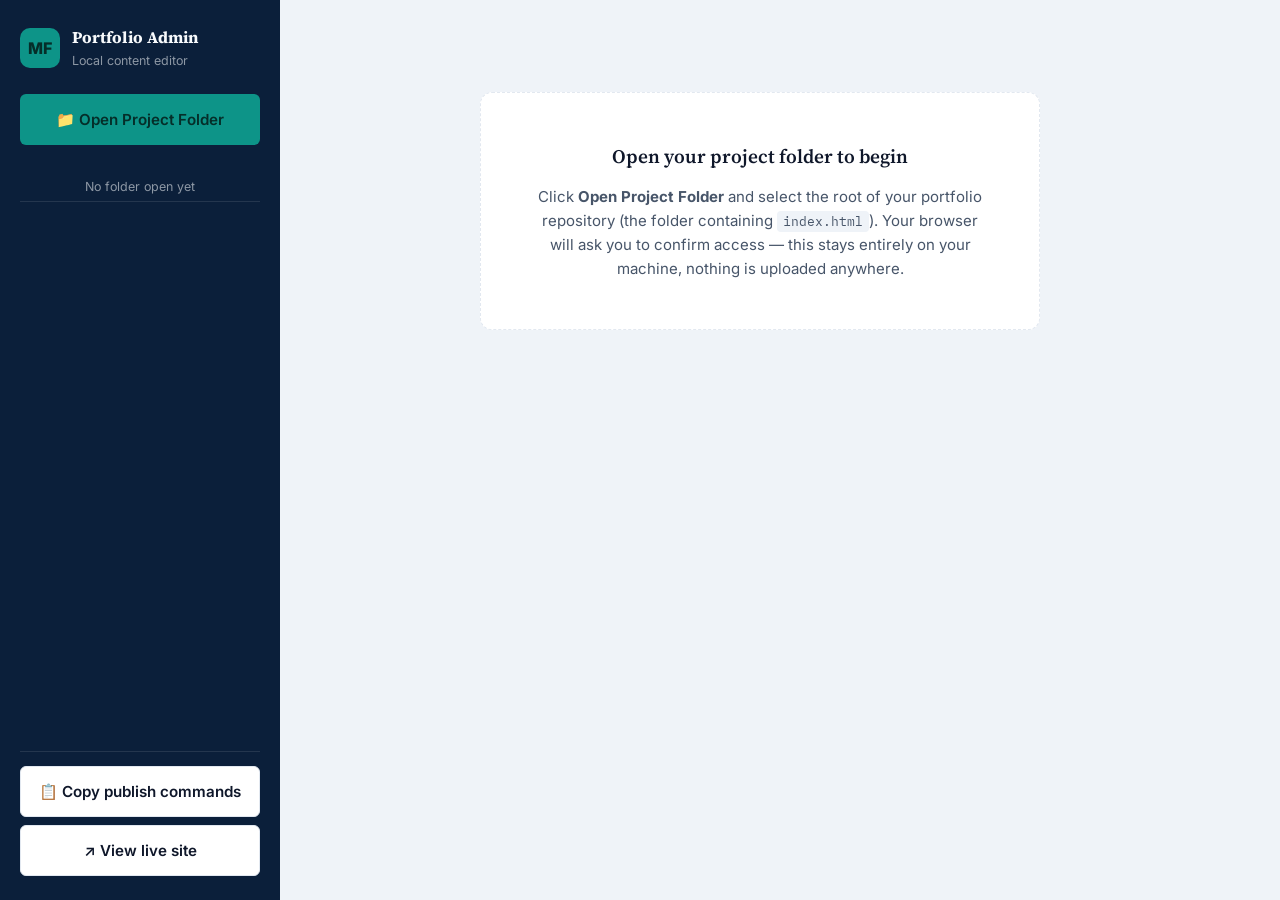
<file: admin/index.html>
<!DOCTYPE html>
<html lang="en">
<head>
<meta charset="UTF-8">
<meta name="viewport" content="width=device-width, initial-scale=1.0">
<title>Portfolio Admin — Md Farukuzzaman Faruk</title>
<link rel="icon" href="data:image/svg+xml,<svg xmlns=%22http://www.w3.org/2000/svg%22 viewBox=%220 0 100 100%22><rect width=%22100%22 height=%22100%22 rx=%2220%22 fill=%22%230B1F3A%22/><text x=%2250%22 y=%2266%22 font-size=%2255%22 text-anchor=%22middle%22 fill=%22%230D9488%22 font-family=%22Georgia,serif%22>A</text></svg>">
<link rel="preconnect" href="https://fonts.googleapis.com">
<link rel="preconnect" href="https://fonts.gstatic.com" crossorigin>
<link href="https://fonts.googleapis.com/css2?family=Source+Serif+4:opsz,wght@8..60,600;8..60,700&family=Inter:wght@400;500;600;700;800&family=IBM+Plex+Mono:wght@500;600&display=swap" rel="stylesheet">
<link rel="stylesheet" href="../assets/css/style.css">
<link rel="stylesheet" href="admin.css">
</head>
<body>

<div id="unsupportedBanner" class="unsupported-banner" style="display:none;">
  <strong>This browser doesn't support the File System Access API.</strong>
  Open this admin panel in <strong>Google Chrome</strong> or <strong>Microsoft Edge</strong> instead —
  it's the only way this tool can save changes directly to your project files.
</div>

<div class="admin-shell">
  <aside class="admin-sidebar">
    <div class="admin-brand">
      <span class="initials">MF</span>
      <div>
        <div class="admin-brand-title">Portfolio Admin</div>
        <div class="admin-brand-sub">Local content editor</div>
      </div>
    </div>

    <button class="btn btn-primary" id="openFolderBtn" style="width:100%;justify-content:center;margin-bottom:8px;">
      📁 Open Project Folder
    </button>
    <div class="folder-status" id="folderStatus">No folder open yet</div>

    <nav class="admin-nav" id="adminNav"></nav>

    <div class="admin-sidebar-footer">
      <button class="btn btn-ghost" id="copyPublishBtn" style="width:100%;justify-content:center;">📋 Copy publish commands</button>
      <a class="btn btn-ghost" href="../index.html" target="_blank" style="width:100%;justify-content:center;margin-top:8px;">↗ View live site</a>
    </div>
  </aside>

  <main class="admin-main">
    <div id="toast" class="toast"></div>
    <div id="panel" class="admin-panel">
      <div class="empty-state">
        <h2>Open your project folder to begin</h2>
        <p>Click <strong>Open Project Folder</strong> and select the root of your portfolio
          repository (the folder containing <code>index.html</code>). Your browser will ask
          you to confirm access — this stays entirely on your machine, nothing is uploaded
          anywhere.</p>
      </div>
    </div>
  </main>
</div>

<div class="modal-overlay" id="modalOverlay">
  <div class="modal" id="modal"></div>
</div>

<script src="admin.js"></script>
</body>
</html>
</file>
<file: assets/css/style.css>
/* ==========================================================================
   Md Farukuzzaman Faruk — Research Portfolio
   Design system: Navy & Slate + muted Teal accent
   ========================================================================== */

:root {
  --bg: #F8FAFC;
  --bg-alt: #EFF3F8;
  --surface: #FFFFFF;
  --surface-border: #E2E8F0;

  --text: #0F172A;
  --text-muted: #475569;
  --text-faint: #5B6B84; /* WCAG AA: 5.17:1 on --bg (was #94A3B8 at 2.45:1, failing) */

  --navy: #0B1F3A;
  --navy-light: #16305A;
  --navy-contrast: #F8FAFC;

  --accent: #0D9488;
  --accent-dark: #0B7A6F;
  --accent-soft: #CCFBF1;
  --accent-contrast: #04302B;
  --accent-on-navy: #2DD4BF; /* for accent-colored text/icons on navy surfaces (hero, footer): 7-10:1 vs. plain --accent's 4.4:1 */

  --radius-sm: 6px;
  --radius-md: 12px;
  --radius-lg: 20px;

  --shadow-sm: 0 1px 2px rgba(15, 23, 42, 0.06), 0 1px 1px rgba(15, 23, 42, 0.04);
  --shadow-md: 0 6px 20px rgba(15, 23, 42, 0.08), 0 2px 6px rgba(15, 23, 42, 0.06);
  --shadow-lg: 0 20px 45px rgba(15, 23, 42, 0.14);

  --font-heading: "Source Serif 4", Georgia, "Times New Roman", serif;
  --font-body: "Inter", -apple-system, BlinkMacSystemFont, "Segoe UI", sans-serif;
  --font-mono: "IBM Plex Mono", ui-monospace, SFMono-Regular, Menlo, monospace;

  --container-w: 1120px;
  --nav-h: 72px;

  --transition: 180ms ease;
}

[data-theme="dark"] {
  --bg: #0B1220;
  --bg-alt: #0F1A2E;
  --surface: #101B30;
  --surface-border: #223252;

  --text: #E7ECF5;
  --text-muted: #9FB0C9;
  --text-faint: #8DA0BC; /* WCAG AA: 7.03:1 on dark --bg (was #64758C at 3.98:1, failing) */

  --navy: #060D1B;
  --navy-light: #0F1D38;
  --navy-contrast: #E7ECF5;

  --accent: #2DD4BF;
  --accent-dark: #14B8A6;
  --accent-soft: #0E3B36;
  --accent-contrast: #E7ECF5;

  --shadow-sm: 0 1px 2px rgba(0, 0, 0, 0.35);
  --shadow-md: 0 6px 20px rgba(0, 0, 0, 0.4);
  --shadow-lg: 0 20px 45px rgba(0, 0, 0, 0.55);
}

@media (prefers-color-scheme: dark) {
  :root:not([data-theme="light"]) {
    --bg: #0B1220;
    --bg-alt: #0F1A2E;
    --surface: #101B30;
    --surface-border: #223252;

    --text: #E7ECF5;
    --text-muted: #9FB0C9;
    --text-faint: #8DA0BC; /* WCAG AA: 7.03:1 on dark --bg (was #64758C at 3.98:1, failing) */

    --navy: #060D1B;
    --navy-light: #0F1D38;
    --navy-contrast: #E7ECF5;

    --accent: #2DD4BF;
    --accent-dark: #14B8A6;
    --accent-soft: #0E3B36;
    --accent-contrast: #E7ECF5;

    --shadow-sm: 0 1px 2px rgba(0, 0, 0, 0.35);
    --shadow-md: 0 6px 20px rgba(0, 0, 0, 0.4);
    --shadow-lg: 0 20px 45px rgba(0, 0, 0, 0.55);
  }
}

/* ---------- Reset ---------- */
*, *::before, *::after { box-sizing: border-box; }
html { scroll-behavior: smooth; scroll-padding-top: calc(var(--nav-h) + 12px); overflow-x: hidden; }
body {
  margin: 0;
  background: var(--bg);
  color: var(--text);
  font-family: var(--font-body);
  font-size: 16px;
  line-height: 1.65;
  -webkit-font-smoothing: antialiased;
  transition: background var(--transition), color var(--transition);
  overflow-x: hidden; /* the closed mobile nav-links panel sits off-canvas via
    translateX(100%), but as a transformed position:fixed element it still
    contributes to the document's scrollable width in Chromium; this is the
    standard guard against that (and any other stray off-canvas element). */
}
img { max-width: 100%; display: block; }
a { color: inherit; text-decoration: none; }
ul, ol { margin: 0; padding: 0; list-style: none; }
button { font: inherit; cursor: pointer; }
h1, h2, h3, h4 { font-family: var(--font-heading); font-weight: 600; margin: 0; color: var(--text); }
p { margin: 0; }

@media (prefers-reduced-motion: reduce) {
  html { scroll-behavior: auto; }
  *, *::before, *::after { animation-duration: 0.001ms !important; transition-duration: 0.001ms !important; }
}

.container { max-width: var(--container-w); margin: 0 auto; padding: 0 24px; }
.visually-hidden {
  position: absolute; width: 1px; height: 1px; margin: -1px; overflow: hidden;
  clip: rect(0,0,0,0); white-space: nowrap; border: 0;
}

section { padding: 96px 0; }
section + section { border-top: 1px solid var(--surface-border); }

.section-head { max-width: 680px; margin: 0 0 48px; }
.eyebrow {
  display: inline-flex; align-items: center; gap: 8px;
  font-family: var(--font-mono); font-size: 12.5px; letter-spacing: 0.12em;
  text-transform: uppercase; color: var(--accent-dark); font-weight: 600; margin-bottom: 12px;
}
.eyebrow::before { content: ""; width: 24px; height: 2px; background: var(--accent); display: inline-block; }
.section-head h2 { font-size: clamp(1.6rem, 2.4vw, 2.1rem); letter-spacing: -0.01em; }
.section-head p { margin-top: 14px; color: var(--text-muted); font-size: 1.02rem; }

/* ---------- Justified prose ----------
   Narrative/descriptive paragraphs read better justified (even edges on both
   sides); hyphens:auto softens the inter-word gaps justify can otherwise
   create. Deliberately NOT applied to citation-style text (publication
   title/authors/venue) or bulleted lists, where ragged-right is the standard,
   more legible convention. */
.about-lede,
.hero-role,
.hero-tagline,
.section-head p,
.about-supervisor p,
.footer-brand p,
.news-item p,
.timeline-detail,
.media-title,
.media-date {
  text-align: justify;
  text-align-last: left;
  hyphens: auto;
}

/* ---------- Reveal-on-scroll ----------
   Progressive enhancement: elements are fully visible by default (works with
   no JS / if IntersectionObserver never fires). JS opts individual elements
   into the hidden-then-fade-in treatment by adding .reveal-pending itself. */
.reveal-pending { opacity: 0; transform: translateY(16px); transition: opacity 560ms ease, transform 560ms ease; }
.reveal-pending.visible { opacity: 1; transform: translateY(0); }

/* ---------- Buttons ---------- */
.btn {
  display: inline-flex; align-items: center; gap: 8px;
  padding: 12px 22px; border-radius: var(--radius-sm);
  font-weight: 600; font-size: 0.95rem; border: 1px solid transparent;
  transition: transform var(--transition), box-shadow var(--transition), background var(--transition), color var(--transition), border-color var(--transition);
  white-space: nowrap;
}
.btn:hover { transform: translateY(-1px); }
.btn-primary { background: var(--accent); color: #052E29; }
.btn-primary:hover { background: var(--accent-dark); box-shadow: var(--shadow-md); }
.btn-outline { background: transparent; color: var(--navy-contrast); border-color: rgba(255,255,255,0.35); }
.btn-outline:hover { border-color: var(--accent); color: var(--accent); }
.btn-ghost { background: var(--surface); color: var(--text); border-color: var(--surface-border); }
.btn-ghost:hover { border-color: var(--accent); color: var(--accent-dark); }
.btn-sm { padding: 8px 14px; font-size: 0.85rem; }

/* ---------- Nav ----------
   Editorial/academic treatment: a small serif crest + nowrap wordmark,
   and uppercase, tracked, underline-on-hover links rather than filled
   pill buttons (which read more "app" than "faculty page"). */
.site-nav {
  position: fixed; inset: 0 0 auto 0; height: var(--nav-h); z-index: 100;
  background: rgba(9, 25, 47, 0.96); backdrop-filter: blur(10px);
  border-bottom: 1px solid rgba(255,255,255,0.08);
  transition: background var(--transition);
}
.site-nav .container { max-width: 1360px; height: 100%; display: flex; align-items: center; justify-content: space-between; gap: 14px; }

.brand { display: flex; align-items: center; gap: 10px; color: var(--navy-contrast); flex-shrink: 0; }
.brand-crest {
  width: 32px; height: 32px; border-radius: 50%; flex-shrink: 0;
  border: 1.5px solid rgba(45,212,191,0.55); background: rgba(45,212,191,0.08);
  color: var(--accent-on-navy); display: flex; align-items: center; justify-content: center;
  font-family: var(--font-heading); font-weight: 700; font-size: 0.82rem; letter-spacing: 0.01em;
}
.brand-name {
  font-family: var(--font-heading); font-weight: 600; font-size: 0.97rem;
  letter-spacing: 0; white-space: nowrap; line-height: 1;
}

.nav-links { display: flex; align-items: center; gap: 0; flex-wrap: nowrap; }
.nav-links a {
  position: relative; display: inline-block; padding: 10px 9px;
  font-family: var(--font-body); font-size: 0.71rem; font-weight: 600;
  letter-spacing: 0.03em; text-transform: uppercase; white-space: nowrap;
  color: rgba(226,232,240,0.6); transition: color var(--transition);
}
.nav-links a::after {
  content: ""; position: absolute; left: 9px; right: 9px; bottom: 6px; height: 2px;
  background: var(--accent-on-navy); border-radius: 2px;
  transform: scaleX(0); transform-origin: left; transition: transform 220ms ease;
}
.nav-links a:hover { color: #fff; }
.nav-links a:hover::after { transform: scaleX(1); }
.nav-links a.active { color: #fff; }
.nav-links a.active::after { transform: scaleX(1); }

.nav-cv-link {
  display: flex; align-items: center; gap: 5px; margin-left: 8px;
  padding: 6px 12px !important; border-radius: 999px;
  border: 1px solid rgba(45,212,191,0.45); color: var(--accent-on-navy) !important;
  font-size: 0.68rem !important;
}
.nav-cv-link::after { content: none; }
.nav-cv-link:hover { background: rgba(13,148,136,0.16) !important; border-color: var(--accent-on-navy); }

@media (max-width: 1130px) {
  .nav-cv-link { border-color: rgba(45,212,191,0.35); margin-left: 0; margin-top: 8px; justify-content: center; }
}
.nav-actions { display: flex; align-items: center; gap: 10px; flex-shrink: 0; }
.theme-toggle {
  width: 44px; height: 44px; border-radius: 999px; border: 1px solid rgba(255,255,255,0.2);
  background: transparent; color: var(--navy-contrast); display: flex; align-items: center; justify-content: center;
}
.theme-toggle:hover { border-color: var(--accent); color: var(--accent); }
.nav-toggle {
  display: none; width: 44px; height: 44px; border-radius: 8px; border: 1px solid rgba(255,255,255,0.2);
  background: transparent; color: var(--navy-contrast); align-items: center; justify-content: center;
}

@media (max-width: 1130px) {
  /* backdrop-filter on .site-nav would otherwise become the containing block
     for #navLinks (position:fixed), collapsing its height to the nav bar's
     own 72px instead of the full viewport below it. Disable it here. */
  .site-nav { backdrop-filter: none; }
  .nav-links {
    position: fixed; top: var(--nav-h); left: 0; right: 0; bottom: 0;
    background: var(--navy); flex-direction: column; align-items: stretch; gap: 2px;
    padding: 18px 24px; transform: translateX(100%); transition: transform 260ms ease;
    overflow-y: auto;
  }
  .nav-links.open { transform: translateX(0); }
  .nav-links a {
    padding: 14px 14px; font-size: 0.92rem; letter-spacing: 0.03em; border-radius: 8px;
  }
  .nav-links a::after { content: none; }
  .nav-links a:hover { background: rgba(255,255,255,0.06); }
  .nav-links a.active { background: rgba(13,148,136,0.22); }
  .nav-toggle { display: flex; }
}

/* ---------- Hero ---------- */
.hero {
  position: relative; padding: calc(var(--nav-h) + 88px) 0 96px;
  background:
    radial-gradient(900px 480px at 82% -10%, rgba(13,148,136,0.22), transparent 60%),
    linear-gradient(180deg, var(--navy) 0%, var(--navy-light) 100%);
  color: var(--navy-contrast); overflow: hidden;
}
.hero::before {
  content: ""; position: absolute; inset: 0; opacity: 0.5; pointer-events: none;
  background-image:
    linear-gradient(rgba(255,255,255,0.045) 1px, transparent 1px),
    linear-gradient(90deg, rgba(255,255,255,0.045) 1px, transparent 1px);
  background-size: 42px 42px;
  mask-image: linear-gradient(180deg, rgba(0,0,0,0.9), transparent 75%);
}
.hero .container { position: relative; display: grid; grid-template-columns: 1.35fr 0.9fr; gap: 56px; align-items: center; }
.hero-eyebrow {
  font-family: var(--font-mono); font-size: 13px; letter-spacing: 0.12em; text-transform: uppercase;
  color: var(--accent-on-navy); margin-bottom: 18px; display: flex; align-items: center; gap: 10px;
}
.hero-eyebrow .dot { width: 8px; height: 8px; border-radius: 50%; background: var(--accent-on-navy); box-shadow: 0 0 0 4px rgba(13,148,136,0.25); }
.hero h1 { font-size: clamp(2.1rem, 4.2vw, 3.2rem); line-height: 1.12; letter-spacing: -0.015em; color: #fff; }
.hero h1 .accent-word { color: var(--accent-on-navy); }
.hero-role { margin-top: 16px; font-size: 1.12rem; color: rgba(248,250,252,0.82); max-width: 46ch; }
.hero-tagline { margin-top: 18px; font-size: 1.02rem; color: rgba(248,250,252,0.66); max-width: 54ch; }
.hero-actions { margin-top: 34px; display: flex; flex-wrap: wrap; gap: 12px; }
.hero-photo-wrap {
  position: relative; justify-self: center; width: min(320px, 100%);
}
.hero-photo-frame {
  position: relative; border-radius: var(--radius-lg); overflow: hidden;
  border: 1px solid rgba(255,255,255,0.14); box-shadow: var(--shadow-lg);
  aspect-ratio: 1 / 1; background: var(--navy-light);
}
.hero-photo-frame img { width: 100%; height: 100%; object-fit: cover; }
.hero-photo-badge {
  position: absolute; left: -18px; bottom: -18px; background: var(--surface); color: var(--text);
  border-radius: var(--radius-md); padding: 12px 16px; box-shadow: var(--shadow-md);
  display: flex; align-items: center; gap: 10px; font-size: 0.85rem; font-weight: 600;
  border: 1px solid var(--surface-border);
}
.hero-photo-badge img { width: 26px; height: auto; }

@media (max-width: 900px) {
  .hero .container { grid-template-columns: 1fr; text-align: center; }
  .hero-eyebrow, .hero-actions { justify-content: center; }
  .hero-role, .hero-tagline { margin-left: auto; margin-right: auto; }
  .hero-photo-wrap { order: -1; }
}

/* ---------- Stat tiles ---------- */
.stat-grid { display: grid; grid-template-columns: repeat(4, 1fr); gap: 16px; margin-top: 44px; }
.stat-tile {
  background: rgba(255,255,255,0.05); border: 1px solid rgba(255,255,255,0.12);
  border-radius: var(--radius-md); padding: 20px; text-align: center;
}
.stat-tile .num { font-family: var(--font-heading); font-size: 1.9rem; color: #fff; }
.stat-tile .label { margin-top: 4px; font-size: 0.82rem; color: rgba(248,250,252,0.62); }
@media (max-width: 700px) { .stat-grid { grid-template-columns: repeat(2, 1fr); } }

/* ---------- About ---------- */
.about-grid { display: grid; grid-template-columns: 1fr 1fr; gap: 48px; align-items: start; }
.about-lede { font-size: 1.18rem; line-height: 1.7; color: var(--text); }
.about-lede strong { color: var(--accent-dark); }
.about-supervisor {
  background: var(--surface); border: 1px solid var(--surface-border); border-radius: var(--radius-md);
  padding: 22px; box-shadow: var(--shadow-sm);
}
.about-supervisor .label { font-family: var(--font-mono); font-size: 12px; text-transform: uppercase; letter-spacing: 0.08em; color: var(--accent-dark); }
.about-supervisor h4 { margin-top: 8px; font-size: 1.05rem; }
.about-supervisor p { margin-top: 6px; color: var(--text-muted); font-size: 0.92rem; }
.about-supervisor a { color: var(--accent-dark); font-weight: 600; font-size: 0.88rem; margin-top: 10px; display: inline-block; }
@media (max-width: 800px) { .about-grid { grid-template-columns: 1fr; } }

/* ---------- Pills / research interests ---------- */
.pill-grid { display: flex; flex-wrap: wrap; gap: 12px; margin-top: 28px; }
.pill {
  display: flex; align-items: center; gap: 10px; padding: 12px 18px; border-radius: 999px;
  background: var(--surface); border: 1px solid var(--surface-border); font-weight: 600; font-size: 0.92rem;
  box-shadow: var(--shadow-sm);
}
.pill .dot { width: 8px; height: 8px; border-radius: 50%; background: var(--accent); }

/* ---------- Timeline (education / experience) ---------- */
.timeline { position: relative; margin-top: 8px; }
.timeline::before {
  content: ""; position: absolute; top: 6px; bottom: 6px; left: 9px; width: 2px;
  background: linear-gradient(var(--surface-border), var(--surface-border));
}
.timeline-item { position: relative; padding: 0 0 36px 40px; }
.timeline-item:last-child { padding-bottom: 0; }
.timeline-item::before {
  content: ""; position: absolute; left: 2px; top: 4px; width: 16px; height: 16px; border-radius: 50%;
  background: var(--surface); border: 3px solid var(--accent);
}
.timeline-period {
  font-family: var(--font-mono); font-size: 0.82rem; color: var(--accent-dark); font-weight: 600; letter-spacing: 0.02em;
}
.timeline-item h3 { font-size: 1.1rem; margin-top: 4px; }
.timeline-org { color: var(--text-muted); font-size: 0.94rem; margin-top: 2px; }
.timeline-detail { margin-top: 8px; font-size: 0.92rem; color: var(--text-muted); }
.timeline-detail strong { color: var(--text); }
.timeline-detail a { color: var(--accent-dark); font-weight: 600; }
.timeline-detail a:hover { text-decoration: underline; }

.two-col { display: grid; grid-template-columns: 1fr 1fr; gap: 56px; }
@media (max-width: 800px) { .two-col { grid-template-columns: 1fr; gap: 48px; } }

/* ---------- Cards (generic) ---------- */
.card {
  background: var(--surface); border: 1px solid var(--surface-border); border-radius: var(--radius-md);
  box-shadow: var(--shadow-sm); transition: box-shadow var(--transition), transform var(--transition);
}
.card:hover { box-shadow: var(--shadow-md); }

/* ---------- Publications ---------- */
.pub-toolbar { display: flex; flex-wrap: wrap; gap: 12px; align-items: center; margin: 32px 0 28px; }
.pub-search {
  flex: 1 1 260px; display: flex; align-items: center; gap: 10px; background: var(--surface);
  border: 1px solid var(--surface-border); border-radius: var(--radius-sm); padding: 10px 14px;
}
.pub-search input { border: 0; background: transparent; outline: none; width: 100%; color: var(--text); font-size: 0.95rem; }
.pub-search svg { flex-shrink: 0; color: var(--text-faint); }
.pub-select {
  border: 1px solid var(--surface-border); background: var(--surface); border-radius: var(--radius-sm);
  padding: 10px 14px; color: var(--text); font-size: 0.92rem;
}
.pub-chart-wrap {
  background: var(--surface); border: 1px solid var(--surface-border); border-radius: var(--radius-md);
  padding: 20px 20px 8px; margin-bottom: 32px; box-shadow: var(--shadow-sm);
}
.pub-list { display: flex; flex-direction: column; gap: 14px; }
.pub-item { padding: 20px 22px; }
.pub-item .pub-top { display: flex; justify-content: space-between; gap: 16px; align-items: baseline; flex-wrap: wrap; }
.pub-year {
  font-family: var(--font-mono); font-weight: 700; color: var(--accent-dark); font-size: 0.95rem;
  flex-shrink: 0;
}
.pub-title { font-size: 1.02rem; font-weight: 600; margin-top: 6px; line-height: 1.45; }
.pub-authors { margin-top: 8px; font-size: 0.9rem; color: var(--text-muted); line-height: 1.6; }
.pub-authors strong { color: var(--text); }
.pub-venue { margin-top: 8px; font-size: 0.87rem; color: var(--text-faint); font-style: italic; }
.pub-award {
  display: inline-flex; align-items: center; gap: 6px; margin-top: 12px; padding: 5px 12px;
  border-radius: 999px; background: var(--accent-soft); color: var(--accent-contrast);
  font-size: 0.78rem; font-weight: 700;
}
.pub-badge {
  display: inline-flex; align-items: center; padding: 4px 11px; border-radius: 999px;
  border: 1px solid var(--accent-dark); color: var(--accent-dark); font-size: 0.72rem;
  font-weight: 700; letter-spacing: 0.02em; flex-shrink: 0; white-space: nowrap;
}
.pub-empty { padding: 40px; text-align: center; color: var(--text-muted); }
.pub-more { display: flex; justify-content: center; margin-top: 24px; }

/* ---------- Media card (Awards / Gallery — shared component) ---------- */
.media-grid { display: grid; grid-template-columns: repeat(auto-fill, minmax(260px, 1fr)); gap: 24px; margin-top: 8px; }
.media-card { overflow: hidden; cursor: pointer; }
.media-card .media-frame { aspect-ratio: 4 / 3; overflow: hidden; background: var(--bg-alt); position: relative; }
.media-card .media-frame img { width: 100%; height: 100%; object-fit: cover; transition: transform 420ms ease; }
.media-card:hover .media-frame img { transform: scale(1.05); }
.media-card .media-frame.no-image { display: flex; align-items: center; justify-content: center; }
.media-card .media-frame.no-image svg { width: 40px; height: 40px; color: var(--text-faint); }
.media-body { padding: 16px 18px 18px; }
.media-org { font-family: var(--font-mono); font-size: 11.5px; text-transform: uppercase; letter-spacing: 0.06em; color: var(--accent-dark); font-weight: 700; }
.media-title { margin-top: 6px; font-size: 0.98rem; font-weight: 600; line-height: 1.4; }
.media-date { margin-top: 6px; font-size: 0.82rem; color: var(--text-faint); }
.media-link { margin-top: 10px; display: flex; align-items: center; gap: 6px; font-size: 0.85rem; font-weight: 700; color: var(--accent-dark); }
.media-link svg { width: 14px; height: 14px; flex-shrink: 0; }
/* A media card can be a real <a> (see renderMediaGrid in data-loader.js) when
   the item has a source link - reset anchor defaults so it matches the
   <article>-based cards exactly. */
a.media-card { display: block; color: inherit; text-decoration: none; }

/* ---------- Lightbox ---------- */
.lightbox {
  position: fixed; inset: 0; z-index: 200; background: rgba(6, 12, 24, 0.88);
  display: none; align-items: center; justify-content: center; padding: 40px 20px;
}
.lightbox.open { display: flex; }
.lightbox figure { margin: 0; max-width: min(900px, 92vw); max-height: 88vh; }
.lightbox img { max-height: 76vh; width: auto; margin: 0 auto; border-radius: var(--radius-sm); box-shadow: var(--shadow-lg); }
.lightbox figcaption { color: #E7ECF5; text-align: center; margin-top: 16px; font-size: 0.92rem; }
.lightbox-close {
  position: absolute; top: 24px; right: 28px; width: 44px; height: 44px; border-radius: 50%;
  background: rgba(255,255,255,0.08); color: #fff; border: 1px solid rgba(255,255,255,0.2);
  display: flex; align-items: center; justify-content: center;
}

/* ---------- Projects ---------- */
.project-list { display: flex; flex-direction: column; gap: 16px; }
.project-item { padding: 22px 24px; display: grid; grid-template-columns: 1fr auto; gap: 20px; align-items: start; }
.project-item h3 { font-size: 1.02rem; line-height: 1.4; }
.project-meta { margin-top: 10px; display: flex; flex-wrap: wrap; gap: 8px 20px; font-size: 0.86rem; color: var(--text-muted); }
.project-meta span strong { color: var(--text); }
.status-badge { padding: 5px 12px; border-radius: 999px; font-size: 0.76rem; font-weight: 700; white-space: nowrap; height: fit-content; }
.status-badge.completed { background: var(--accent-soft); color: var(--accent-contrast); }
.status-badge.ongoing { background: #FEF3C7; color: #7C4A03; }
[data-theme="dark"] .status-badge.ongoing { background: #3a2f0e; color: #F5D78B; }

/* ---------- Service ---------- */
.service-grid { display: grid; grid-template-columns: repeat(2, 1fr); gap: 32px; }
.service-block h3 { font-size: 1rem; margin-bottom: 14px; display: flex; align-items: center; gap: 8px; }
.service-block h3::before { content: ""; width: 4px; height: 16px; background: var(--accent); border-radius: 2px; }
.service-block ul { display: flex; flex-direction: column; gap: 10px; }
.service-block li { font-size: 0.92rem; color: var(--text-muted); padding-left: 16px; position: relative; }
.service-block li::before { content: "—"; position: absolute; left: 0; color: var(--accent-dark); }
.service-block li strong { color: var(--text); }
@media (max-width: 800px) { .service-grid { grid-template-columns: 1fr; } }

/* ---------- Skills ---------- */
.skills-groups { display: grid; grid-template-columns: repeat(3, 1fr); gap: 32px; margin-top: 8px; }
.skill-group h3 { font-size: 0.95rem; margin-bottom: 14px; color: var(--text-muted); font-family: var(--font-mono); text-transform: uppercase; letter-spacing: 0.06em; font-size: 0.8rem; }
.tag-row { display: flex; flex-wrap: wrap; gap: 8px; }
.tag { padding: 7px 13px; border-radius: var(--radius-sm); background: var(--bg-alt); border: 1px solid var(--surface-border); font-size: 0.86rem; font-weight: 600; }
@media (max-width: 800px) { .skills-groups { grid-template-columns: 1fr; } }

/* ---------- News ---------- */
.news-list { display: flex; flex-direction: column; gap: 16px; }
.news-item { display: grid; grid-template-columns: 140px 1fr; gap: 22px; padding: 22px 24px; }
.news-date { font-family: var(--font-mono); font-weight: 700; color: var(--accent-dark); font-size: 0.88rem; }
.news-item h3 { font-size: 1rem; }
.news-item p { margin-top: 8px; font-size: 0.9rem; color: var(--text-muted); }
.news-item a.news-link { margin-top: 10px; display: inline-block; font-size: 0.85rem; font-weight: 700; color: var(--accent-dark); }
@media (max-width: 650px) { .news-item { grid-template-columns: 1fr; gap: 6px; } }

/* ---------- Contact / Footer ---------- */
.site-footer { background: var(--navy); color: var(--navy-contrast); padding: 72px 0 32px; }
.footer-grid { display: grid; grid-template-columns: 1.2fr 1fr 1fr; gap: 48px; }
.footer-brand h2 { color: #fff; font-size: 1.3rem; }
.footer-brand p { margin-top: 12px; color: rgba(248,250,252,0.6); font-size: 0.92rem; max-width: 40ch; }
.footer-col h4 { font-size: 0.8rem; text-transform: uppercase; letter-spacing: 0.08em; color: rgba(248,250,252,0.5); margin-bottom: 16px; font-family: var(--font-mono); }
.footer-col a, .footer-col .footer-static {
  display: flex; align-items: center; gap: 10px; padding: 8px 0; color: rgba(248,250,252,0.82); font-size: 0.92rem;
  border-bottom: 1px solid rgba(255,255,255,0.06);
}
.footer-col a:hover { color: var(--accent-on-navy); }
.footer-col svg { flex-shrink: 0; width: 18px; height: 18px; }
.footer-bottom {
  margin-top: 56px; padding-top: 24px; border-top: 1px solid rgba(255,255,255,0.1);
  display: flex; justify-content: space-between; flex-wrap: wrap; gap: 12px;
  font-size: 0.8rem; color: rgba(248,250,252,0.45);
}
@media (max-width: 800px) { .footer-grid { grid-template-columns: 1fr; gap: 36px; } }

/* ---------- Misc ---------- */
.back-to-top {
  position: fixed; right: 24px; bottom: 24px; width: 46px; height: 46px; border-radius: 50%;
  background: var(--accent); color: #052E29; display: flex; align-items: center; justify-content: center;
  box-shadow: var(--shadow-md); opacity: 0; pointer-events: none; transform: translateY(10px);
  transition: opacity var(--transition), transform var(--transition); z-index: 90;
}
.back-to-top.visible { opacity: 1; pointer-events: auto; transform: translateY(0); }

::selection { background: var(--accent-soft); color: var(--accent-contrast); }

.skeleton { color: var(--text-faint); font-size: 0.9rem; padding: 24px 0; }
</file>
<file: admin/admin.css>
/* Admin panel — reuses design tokens from ../assets/css/style.css */

body { background: var(--bg-alt); }

.unsupported-banner {
  background: #7C2D12; color: #FFF3E0; padding: 14px 24px; font-size: 0.9rem;
  text-align: center; position: sticky; top: 0; z-index: 300;
}

.admin-shell { display: grid; grid-template-columns: 280px 1fr; min-height: 100vh; }

.admin-sidebar {
  background: var(--navy); color: var(--navy-contrast); padding: 24px 20px;
  display: flex; flex-direction: column; gap: 18px; position: sticky; top: 0; height: 100vh; overflow-y: auto;
}
.admin-brand { display: flex; align-items: center; gap: 12px; margin-bottom: 4px; }
.admin-brand .initials {
  width: 40px; height: 40px; border-radius: 10px; background: var(--accent); color: #052E29;
  display: flex; align-items: center; justify-content: center; font-weight: 800; flex-shrink: 0;
}
.admin-brand-title { font-family: var(--font-heading); font-weight: 700; font-size: 1.02rem; }
.admin-brand-sub { font-size: 0.78rem; color: rgba(248,250,252,0.55); }

.folder-status {
  font-size: 0.78rem; color: rgba(248,250,252,0.55); text-align: center; padding: 6px 0 4px;
  border-bottom: 1px solid rgba(255,255,255,0.1); margin-bottom: 4px;
}
.folder-status.connected { color: var(--accent); }

.admin-nav { display: flex; flex-direction: column; gap: 3px; flex: 1; }
.admin-nav button {
  text-align: left; background: transparent; border: 0; color: rgba(248,250,252,0.75);
  padding: 11px 14px; border-radius: 8px; font-size: 0.92rem; font-weight: 500;
  display: flex; align-items: center; gap: 10px; transition: background 150ms ease, color 150ms ease;
}
.admin-nav button:hover { background: rgba(255,255,255,0.06); color: #fff; }
.admin-nav button.active { background: rgba(13,148,136,0.28); color: #fff; }
.admin-nav button .count {
  margin-left: auto; font-family: var(--font-mono); font-size: 0.72rem; color: rgba(248,250,252,0.5);
}

.admin-sidebar-footer { border-top: 1px solid rgba(255,255,255,0.1); padding-top: 14px; }

.admin-main { padding: 32px 40px 80px; position: relative; }
.admin-panel { max-width: 880px; }

.empty-state {
  background: var(--surface); border: 1px dashed var(--surface-border); border-radius: var(--radius-md);
  padding: 48px; text-align: center; max-width: 560px; margin: 60px auto;
}
.empty-state h2 { font-size: 1.2rem; margin-bottom: 12px; }
.empty-state p { color: var(--text-muted); font-size: 0.94rem; line-height: 1.6; }
.empty-state code { background: var(--bg-alt); padding: 2px 6px; border-radius: 4px; font-family: var(--font-mono); font-size: 0.85em; }

.panel-head { display: flex; justify-content: space-between; align-items: flex-start; gap: 20px; margin-bottom: 28px; }
.panel-head h2 { font-size: 1.5rem; }
.panel-head p { margin-top: 6px; color: var(--text-muted); font-size: 0.92rem; max-width: 60ch; }

.admin-table { width: 100%; border-collapse: collapse; background: var(--surface); border: 1px solid var(--surface-border); border-radius: var(--radius-md); overflow: hidden; }
.admin-table th, .admin-table td { padding: 12px 16px; text-align: left; font-size: 0.88rem; border-bottom: 1px solid var(--surface-border); vertical-align: top; }
.admin-table th { background: var(--bg-alt); color: var(--text-muted); font-weight: 600; font-size: 0.78rem; text-transform: uppercase; letter-spacing: 0.04em; }
.admin-table tr:last-child td { border-bottom: 0; }
.admin-table td.actions { white-space: nowrap; text-align: right; }
.admin-table .thumb { width: 52px; height: 52px; object-fit: cover; border-radius: 6px; background: var(--bg-alt); }

.field-group { margin-bottom: 18px; }
.field-group label { display: block; font-size: 0.85rem; font-weight: 600; margin-bottom: 6px; color: var(--text); }
.field-group .hint { font-size: 0.78rem; color: var(--text-faint); margin-top: 4px; }
.field-group input[type="text"],
.field-group input[type="url"],
.field-group input[type="number"],
.field-group select,
.field-group textarea {
  width: 100%; padding: 10px 12px; border: 1px solid var(--surface-border); border-radius: var(--radius-sm);
  background: var(--surface); color: var(--text); font-size: 0.92rem; font-family: var(--font-body);
}
.field-group textarea { min-height: 90px; resize: vertical; }
.field-group.stringarray textarea { min-height: 110px; }

.image-field { display: flex; align-items: center; gap: 14px; }
.image-field img { width: 72px; height: 72px; object-fit: cover; border-radius: 8px; background: var(--bg-alt); border: 1px solid var(--surface-border); }
.image-field .no-thumb { width: 72px; height: 72px; border-radius: 8px; background: var(--bg-alt); border: 1px dashed var(--surface-border); display: flex; align-items: center; justify-content: center; color: var(--text-faint); font-size: 0.7rem; text-align: center; flex-shrink: 0; }

.form-actions { display: flex; gap: 10px; margin-top: 24px; padding-top: 20px; border-top: 1px solid var(--surface-border); }

.modal-overlay {
  position: fixed; inset: 0; background: rgba(6,12,24,0.6); display: none; align-items: flex-start;
  justify-content: center; padding: 60px 20px; z-index: 250; overflow-y: auto;
}
.modal-overlay.open { display: flex; }
.modal { background: var(--surface); border-radius: var(--radius-md); padding: 32px; width: 100%; max-width: 640px; box-shadow: var(--shadow-lg); }
.modal h3 { font-size: 1.15rem; margin-bottom: 20px; }

.toast {
  position: fixed; top: 20px; right: 20px; background: var(--navy); color: #fff; padding: 12px 20px;
  border-radius: var(--radius-sm); font-size: 0.88rem; font-weight: 600; box-shadow: var(--shadow-lg);
  transform: translateY(-10px); opacity: 0; pointer-events: none; transition: opacity 200ms ease, transform 200ms ease;
  z-index: 400;
}
.toast.show { opacity: 1; transform: translateY(0); }
.toast.error { background: #7C2D12; }

@media (max-width: 900px) {
  .admin-shell { grid-template-columns: 1fr; }
  .admin-sidebar { position: static; height: auto; }
  .admin-main { padding: 24px 18px 60px; }
}
</file>
